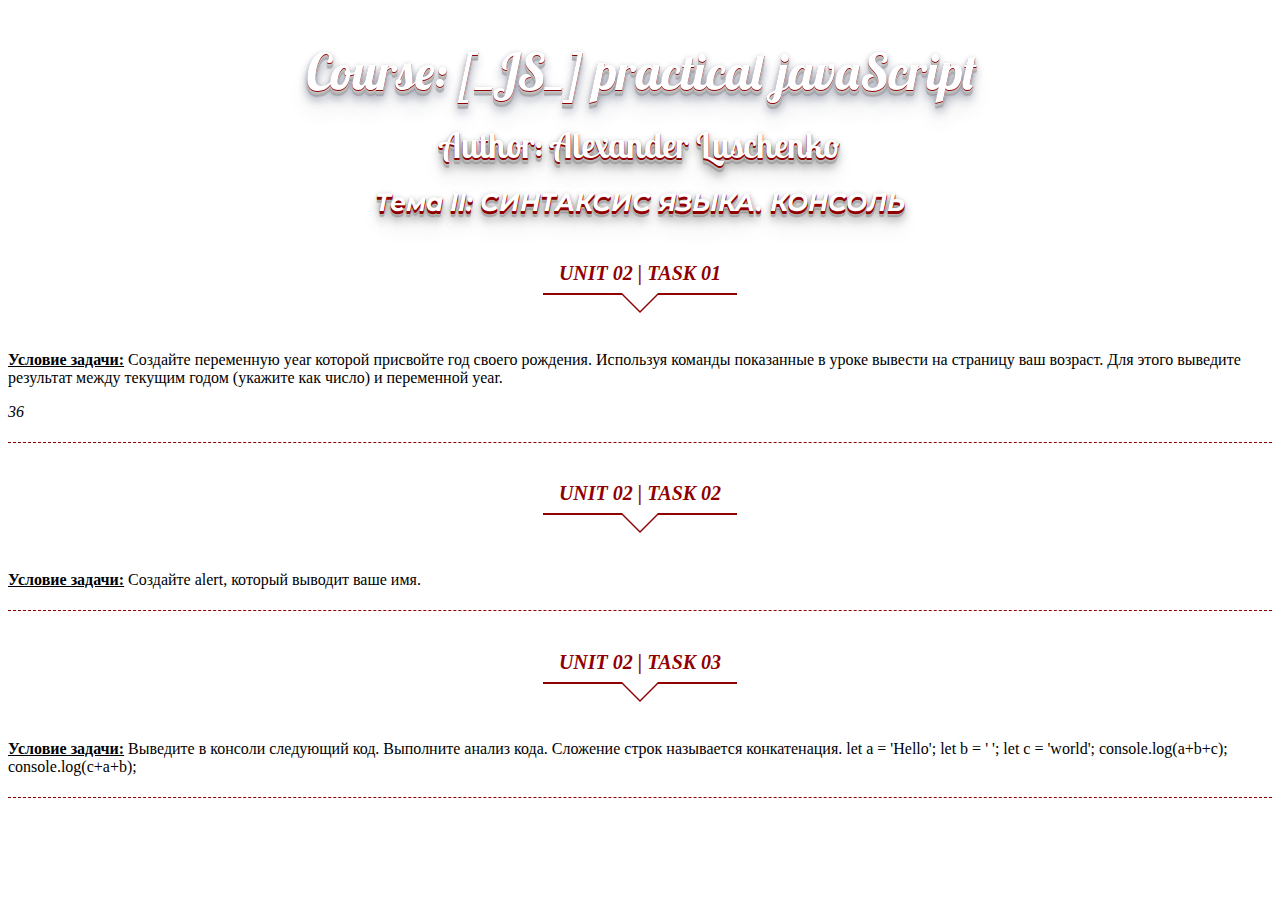
<file: 02_unit_tasks/index.html>
<!DOCTYPE html>
<html lang="en">

<head>
    <meta charset="UTF-8">
    <meta name="viewport" content="width=device-width, initial-scale=1.0">
    <meta http-equiv="X-UA-Compatible" content="ie=edge">
    <link rel="stylesheet" href="./css/style.css">
    <title>Unit 02</title>
</head>

<body>
    <div class="container">
        <h1 class="title-h1">Course: [_JS_] practical javaScript</h1>
        <h1 class="title-h2">Author: Alexander Luschenko</h2>
            <h2 class="title-h3">Тема II: СИНТАКСИС ЯЗЫКА. КОНСОЛЬ</h4>
                <section>
                    <div class="section-header">
                        <h4 class="section-title">Unit 02 | Task 01</h4>
                    </div>
                    <p class="description"><b><u>Условие задачи:</u></b>
                        Создайте переменную year которой присвойте год своего рождения. Используя команды показанные в
                        уроке вывести на страницу ваш возраст.
                        Для этого выведите результат между текущим годом (укажите как число) и переменной year.
                    </p>
                    <p id="out"></p>
                </section>

                <section>
                    <div class="section-header">
                        <h4 class="section-title">Unit 02 | Task 02</h4>
                    </div>
                    <p class="description"><b><u>Условие задачи:</u></b>
                        Создайте alert, который выводит ваше имя.
                    </p>
                </section>

                <section>
                    <div class="section-header">
                        <h4 class="section-title">Unit 02 | Task 03</h4>
                    </div>
                    <p class="description"><b><u>Условие задачи:</u></b>
                        Выведите в консоли следующий код. Выполните анализ кода. Сложение строк называется конкатенация.
                        let a = 'Hello'; let b = ' '; let c = 'world'; console.log(a+b+c); console.log(c+a+b);
                    </p>
                    <div class="unit2-task3"></div>
                </section>
    </div>

    <script src="./js/script.js"></script>
</body>

</html>
</file>
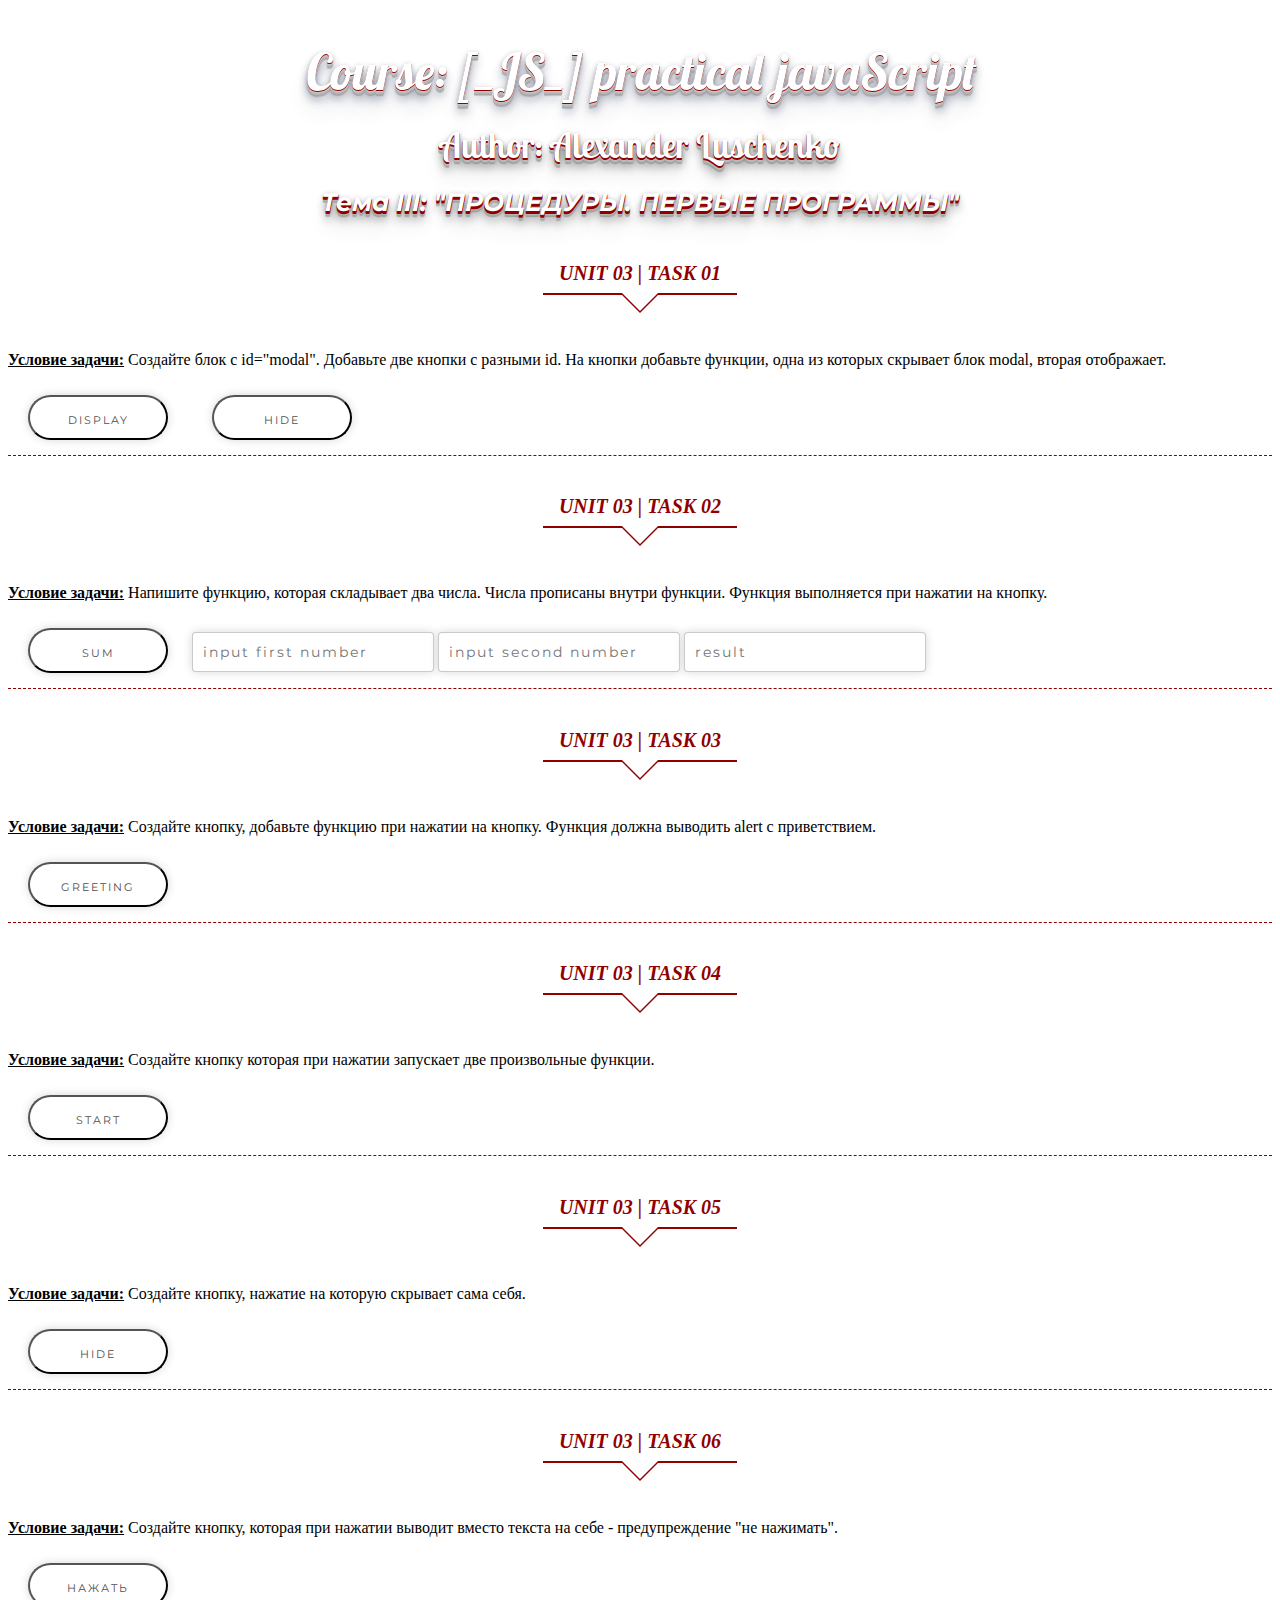
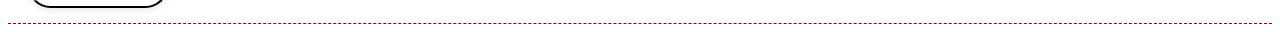
<file: 03_unit_tasks/index.html>
<!DOCTYPE html>
<html lang="en">

<head>
    <meta charset="UTF-8">
    <meta name="viewport" content="width=device-width, initial-scale=1.0">
    <meta http-equiv="X-UA-Compatible" content="ie=edge">
    <link rel="stylesheet" href="./css/style.css">
    <title>Unit 03</title>
</head>

<body>
    <div class="container">
        <h1 class="title-h1">Course: [_JS_] practical javaScript</h1>
        <h1 class="title-h2">Author: Alexander Luschenko</h2>
            <h2 class="title-h3">Тема III: "ПРОЦЕДУРЫ. ПЕРВЫЕ ПРОГРАММЫ"</h4>
                <section>
                    <div class="sectionHeader">
                        <h4 class="sectionTitle">Unit 03 | Task 01</h4>
                    </div>
                    <p class="description"><b><u>Условие задачи:</u></b>
                        Создайте блок с id="modal".
                        Добавьте две кнопки с разными id. На кнопки добавьте функции, одна из которых скрывает блок
                        modal, вторая отображает.
                    </p>

                    <button id="btn-display" class="btn-style">display</button>
                    <button id="btn-hidden" class="btn-style">hide</button>
                    <div class="modal">
                        <p class="slogan">If you fall asleep now, you will dream. If you study now, you will live your dream!</p>
                        <p class="slogan">Если ты сейчас уснешь, то тебе, конечно, приснится твоя мечта, но если же ты сейчас выучишься, то воплотишь свою мечту в жизнь!</p>
                        <hr>
                        <p class="slogan">If you don’t walk today, you’ll have to run tomorrow!</p>
                        <p class="slogan">Если ты не идешь сегодня, завтра ты будешь вынужден бежать!</p>
                    </div>
                </section>

                <section>
                    <div class="sectionHeader">
                        <h4 class="sectionTitle">Unit 03 | Task 02</h4>
                    </div>
                    <p class="description"><b><u>Условие задачи:</u></b>
                        Напишите функцию, которая складывает два числа. Числа прописаны внутри функции.
                        Функция выполняется при нажатии на кнопку.
                    </p>
                    <button id="btn-sum" class="btn-style">Sum</button>
                    <input type="number" name="" id="inputFirstNumber" placeholder="input first number" class="input-style">
                    <input type="number" name="" id="inputSecondNumber" placeholder="input second number" class="input-style">
                    <!-- не знаю как сюда вывести результат сложения 2-х чисел. в result -->
                    <input type="text" name="" class="resultTwoNumbers" placeholder="result" class="input-style">
                    <div class="unit3Task2"></div>
                </section>

                <section>
                    <div class="sectionHeader">
                        <h4 class="sectionTitle">Unit 03 | Task 03</h4>
                    </div>
                    <p class="description"><b><u>Условие задачи:</u></b>
                        Создайте кнопку, добавьте функцию при нажатии на кнопку. Функция должна выводить alert с
                        приветствием.
                    </p>
                    <button id="btn-hello" class="btn-style">greeting</button>
                    <div class="unit3Task3"></div>
                </section>

                <section>
                    <div class="sectionHeader">
                        <h4 class="sectionTitle">Unit 03 | Task 04</h4>
                    </div>
                    <p class="description"><b><u>Условие задачи:</u></b>
                        Создайте кнопку которая при нажатии запускает две произвольные функции.
                    </p>
                    <button id="btn-start2f" class="btn-style">start</button>
                    <div class="unit3Task4"></div>
                </section>

                <section>
                    <div class="sectionHeader">
                        <h4 class="sectionTitle">Unit 03 | Task 05</h4>
                    </div>
                    <p class="description"><b><u>Условие задачи:</u></b>
                        Создайте кнопку, нажатие на которую скрывает сама себя.
                    </p>
                    <button id="btn-hidYourself" class="btn-style">hide</button>
                    <div class="unit3Task5"></div>
                </section>

                <section>
                    <div class="sectionHeader">
                        <h4 class="sectionTitle">Unit 03 | Task 06</h4>
                    </div>
                    <p class="description"><b><u>Условие задачи:</u></b>
                        Создайте кнопку, которая при нажатии выводит вместо текста на себе - предупреждение "не
                        нажимать".
                    </p>
                    <button id="btn-not-push" class="btn-style">Нажать</button>
                    <div class="unit3Task5"></div>
                </section>
    </div>

    <script src="./js/script.js"></script>
</body>

</html>
</file>
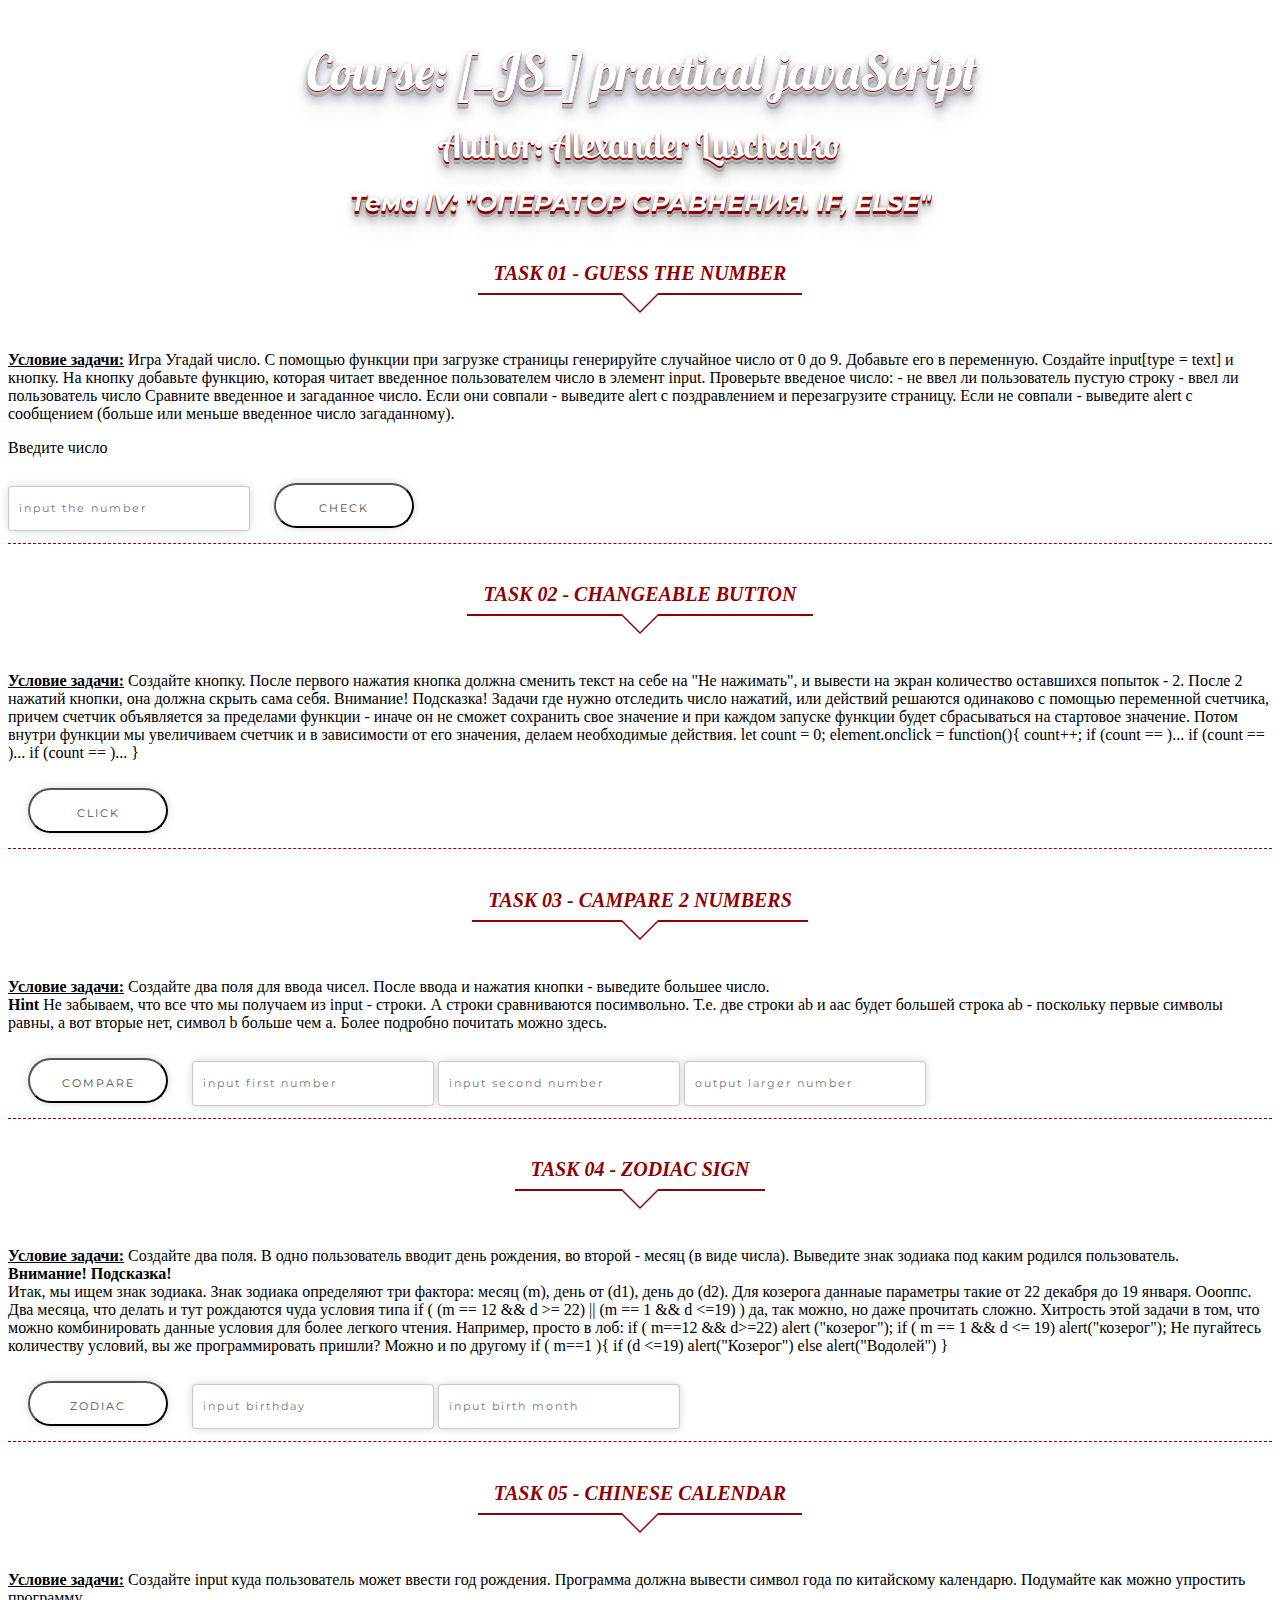
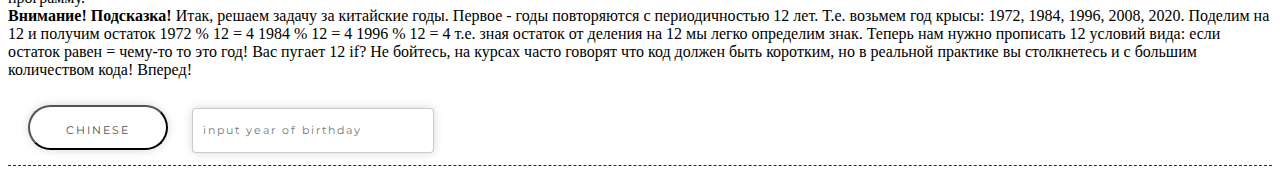
<file: 04_unit_tasks/index.html>
<!DOCTYPE html>
<html lang="en">

<head>
    <meta charset="UTF-8">
    <meta name="viewport" content="width=device-width, initial-scale=1.0">
    <meta http-equiv="X-UA-Compatible" content="ie=edge">
    <link rel="stylesheet" href="./css/style.css">
    <title>Unit 04</title>
</head>

<body>
    <div class="container">
        <h1 class="title-h1">Course: [_JS_] practical javaScript</h1>
        <h1 class="title-h2">Author: Alexander Luschenko</h2>
            <h2 class="title-h3">Тема IV: "ОПЕРАТОР СРАВНЕНИЯ. IF, ELSE"</h4>
                <section>
                    <div class="section-header">
                        <h4 class="section-title">Task 01 - Guess the number</h4>
                    </div>
                    <p class="description"><b><u>Условие задачи:</u></b>
                        Игра Угадай число.
                        С помощью функции при загрузке страницы генерируйте случайное число от 0 до 9. Добавьте его в
                        переменную.
                        Создайте input[type = text] и кнопку. На кнопку добавьте функцию, которая читает введенное
                        пользователем число в элемент input. Проверьте введеное число: - не ввел ли пользователь пустую
                        строку - ввел ли пользователь число
                        Сравните введенное и загаданное число. Если они совпали - выведите alert с поздравлением и
                        перезагрузите страницу. Если не совпали - выведите alert с сообщением (больше или меньше
                        введенное число загаданному).
                    </p>

                    <p>Введите число</p>
                    <input type="text" id="input-user-number" class="input-style" placeholder="input the number">
                    <button id="btn-check-input" class="btn-style">Check</button>
                </section>

                <section>
                    <div class="section-header">
                        <h4 class="section-title">Task 02 - changeable button</h4>
                    </div>
                    <p class="description"><b><u>Условие задачи:</u></b>
                        Создайте кнопку. После первого нажатия кнопка должна сменить текст на себе на "Не нажимать", и
                        вывести на экран количество оставшихся попыток - 2. После 2 нажатий кнопки, она должна скрыть
                        сама себя.

                        Внимание! Подсказка!
                        Задачи где нужно отследить число нажатий, или действий решаются одинаково с помощью переменной
                        счетчика, причем счетчик объявляется за пределами функции - иначе он не сможет сохранить свое
                        значение и при каждом запуске функции будет сбрасываться на стартовое значение. Потом внутри
                        функции мы увеличиваем счетчик и в зависимости от его значения, делаем необходимые действия.


                        let count = 0;
                        element.onclick = function(){
                        count++;
                        if (count == )...
                        if (count == )...
                        if (count == )...
                        }
                    </p>

                    <button id="btn-multifunctional" class="btn-style">click</button>
                </section>

                <section>
                    <div class="section-header">
                        <h4 class="section-title">Task 03 - campare 2 numbers</h4>
                    </div>
                    <p class="description"><b><u>Условие задачи:</u></b>
                        Создайте два поля для ввода чисел. После ввода и нажатия кнопки - выведите большее число.
                        <br>
                        <b>Hint</b>
                        Не забываем, что все что мы получаем из input - строки. А строки сравниваются посимвольно.
                        Т.е. две строки ab и aac будет большей строка ab - поскольку первые символы равны, а вот вторые
                        нет, символ b больше чем a. Более подробно почитать можно здесь.
                    </p>

                    <button id="btn-compare" class="btn-style">Compare</button>
                    <input type="text" name="" id="input-first-number" placeholder="input first number"
                        class="input-style">
                    <input type="text" name="" id="input-second-number" placeholder="input second number"
                        class="input-style">
                    <input type="text" name="" id="output-larger-number" placeholder="output larger number"
                        class="input-style">

                    <div class="unit4-task3"></div>
                </section>

                <section>
                    <div class="section-header">
                        <h4 class="section-title">Task 04 - zodiac sign</h4>
                    </div>
                    <p class="description"><b><u>Условие задачи:</u></b>
                        Создайте два поля. В одно пользователь вводит день рождения, во второй - месяц (в виде числа).
                        Выведите знак зодиака под каким родился пользователь.
                        <br>
                        <b>Внимание! Подсказка!</b>
                        <br>
                        Итак, мы ищем знак зодиака. Знак зодиака определяют три фактора: месяц (m), день от (d1), день
                        до (d2).
                        Для козерога даннаые параметры такие от 22 декабря до 19 января. Оооппс.
                        Два месяца, что делать и тут рождаются чуда условия типа

                        if ( (m == 12 && d >= 22) || (m == 1 && d <=19) ) да, так можно, но даже прочитать сложно.
                            Хитрость этой задачи в том, что можно комбинировать данные условия для более легкого чтения.
                            Например, просто в лоб: if ( m==12 && d>=22) alert ("козерог");
                            if ( m == 1 && d <= 19) alert("козерог"); Не пугайтесь количеству условий, вы же
                                программировать пришли? Можно и по другому if ( m==1 ){ if (d <=19) alert("Козерог")
                                else alert("Водолей") } </p> <button id="btn-zodiac" class="btn-style">Zodiac</button>
                                <input type="number" name="" id="input-birthday" placeholder="input birthday"
                                    class="input-style">
                                <input type="number" name="" id="input-birth-month" placeholder="input birth month"
                                    class="input-style">
                                <div class="output-zodiac">
                                </div>
                </section>

                <section>
                    <div class="section-header">
                        <h4 class="section-title">Task 05 - Chinese calendar</h4>
                    </div>
                    <p class="description"><b><u>Условие задачи:</u></b>
                        Создайте input куда пользователь может ввести год рождения. Программа должна вывести символ года
                        по
                        китайскому календарю. Подумайте как можно упростить программу.
                        <br>
                        <b>Внимание! Подсказка!</b>
                        Итак, решаем задачу за китайские годы. Первое - годы повторяются с периодичностью 12 лет. Т.е.
                        возьмем год
                        крысы:
                        1972, 1984, 1996, 2008, 2020. Поделим на 12 и получим остаток


                        1972 % 12 = 4
                        1984 % 12 = 4
                        1996 % 12 = 4
                        т.е. зная остаток от деления на 12 мы легко определим знак. Теперь нам нужно прописать 12
                        условий вида: если
                        остаток равен = чему-то то это год!

                        Вас пугает 12 if?

                        Не бойтесь, на курсах часто говорят что код должен быть коротким, но в реальной практике вы
                        столкнетесь и с
                        большим количеством кода! Вперед!
                    </p>

                    <button id="btn-сhinese-calendar" class="btn-style">Chinese</button>
                    <input type="number" name="" id="inputYearOfBirthday" placeholder="input year of birthday" class="input-style">
                    <div class="output-сhinese-calendar">

                        
                        <div class="unit4-task5"></div>
                </section>
    </div>

    <script src="./js/script.js"></script>
</body>

</html>
</file>
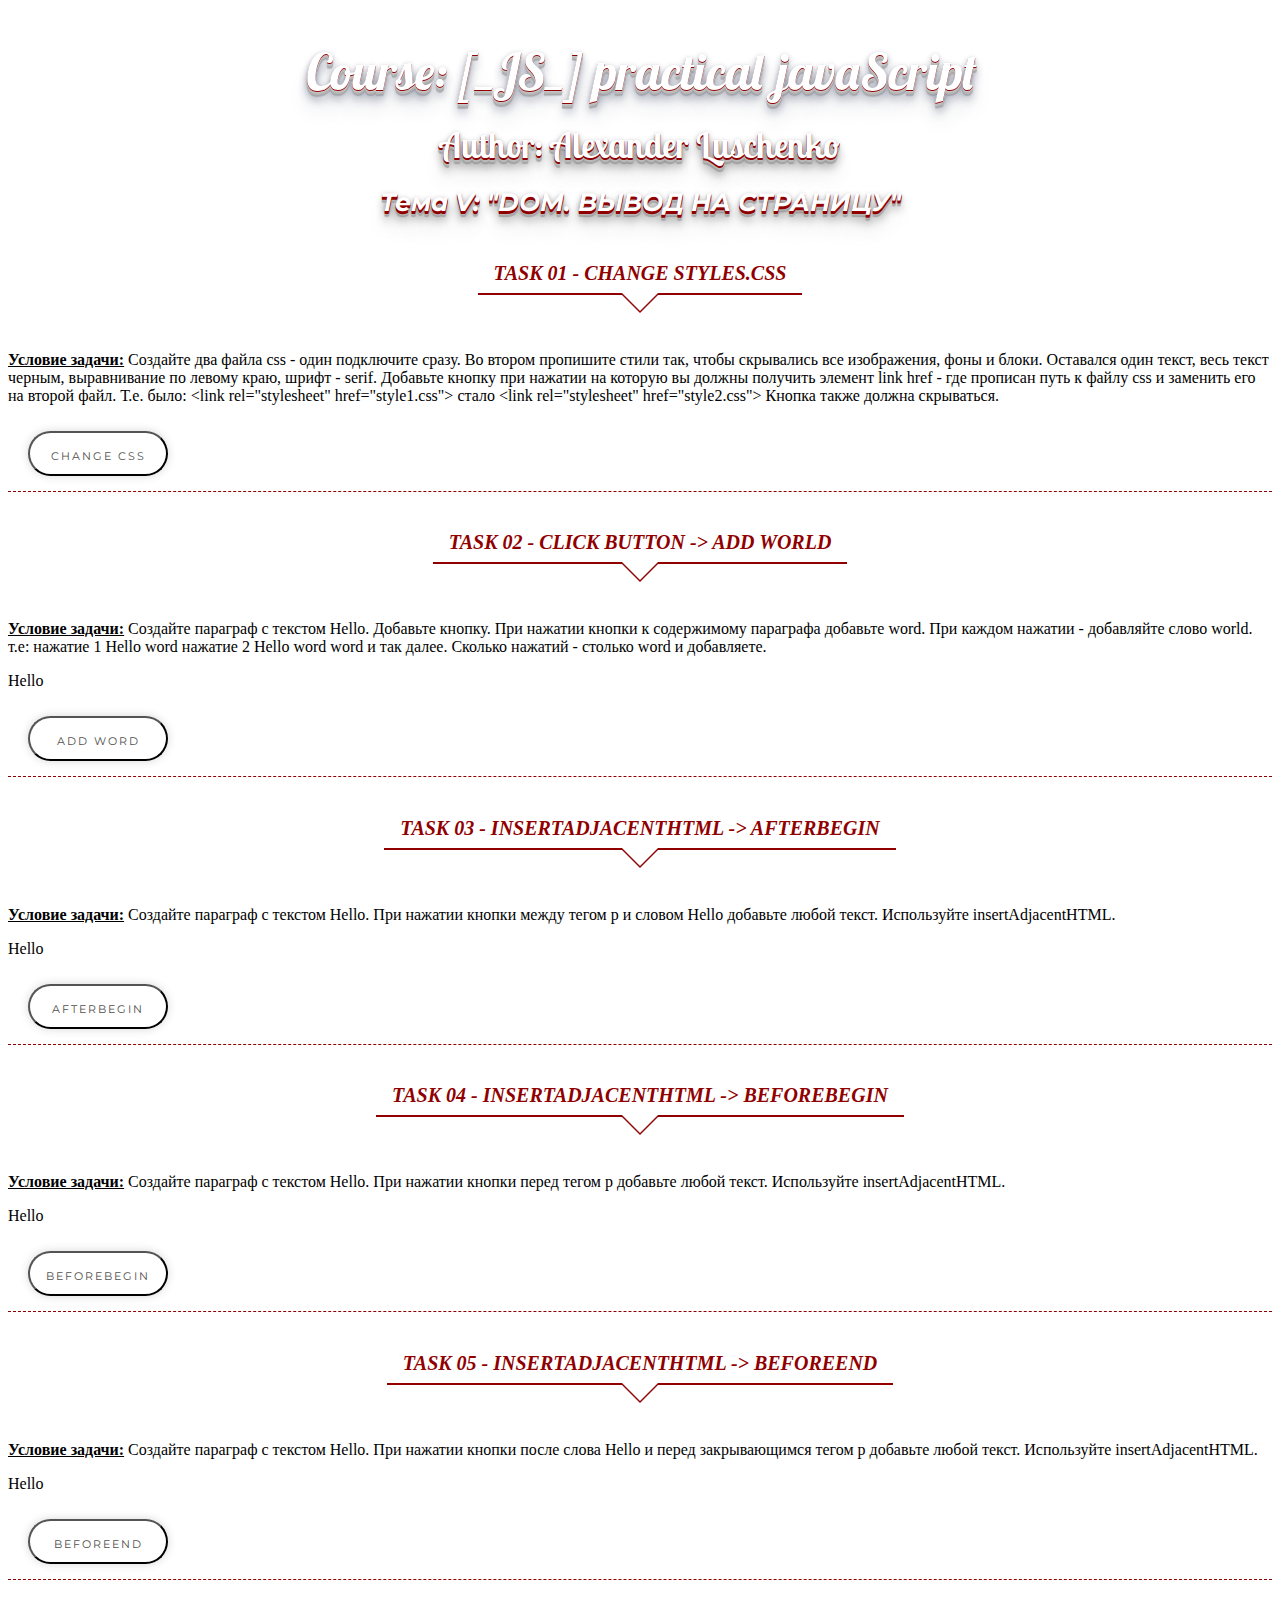
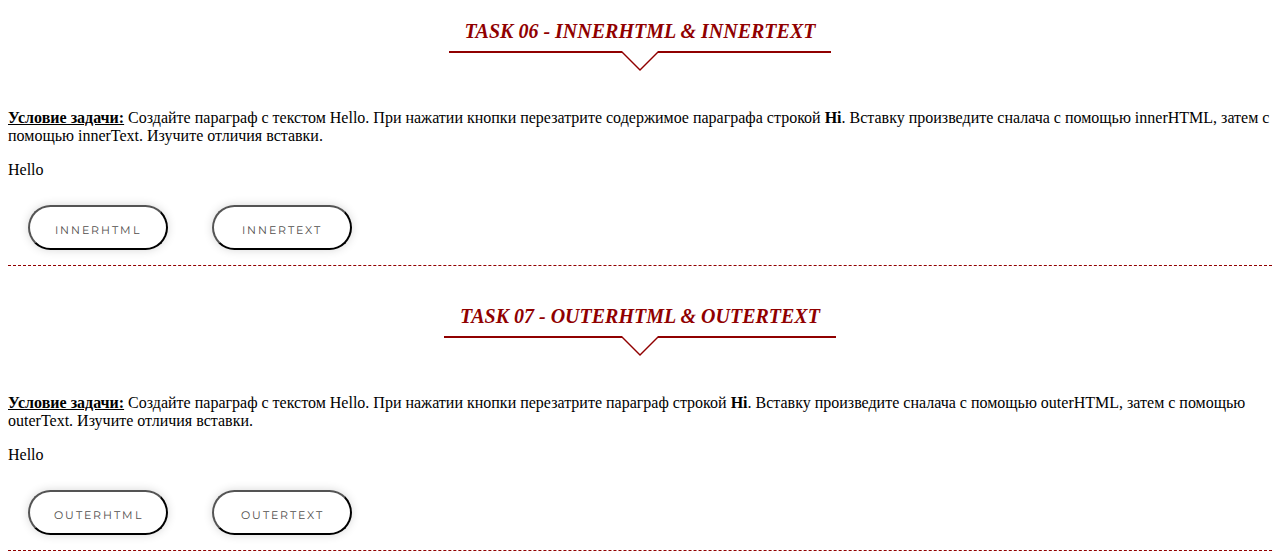
<file: 05_unit_tasks/index.html>
<!DOCTYPE html>
<html lang="en">

<head>
    <meta charset="UTF-8">
    <meta name="viewport" content="width=device-width, initial-scale=1.0">
    <meta http-equiv="X-UA-Compatible" content="ie=edge">
    <link rel="stylesheet" href="./css/style.css">
    <!-- <link rel="stylesheet" href="./css/style2.css"> -->
    <title>Unit 05</title>
</head>

<body>
    <div class="container">
        <h1 class="title-h1">Course: [_JS_] practical javaScript</h1>
        <h1 class="title-h2">Author: Alexander Luschenko</h2>
            <h2 class="title-h3">Тема V: "DOM. ВЫВОД НА СТРАНИЦУ"</h4>
                <section>
                    <div class="section-header">
                        <h4 class="section-title">Task 01 - change styles.css</h4>
                    </div>
                    <p class="description"><b><u>Условие задачи:</u></b>
                        Создайте два файла css - один подключите сразу.
                        Во втором пропишите стили так, чтобы скрывались все изображения, фоны и блоки.
                        Оставался один текст, весь текст черным, выравнивание по левому краю, шрифт - serif.
                        Добавьте кнопку при нажатии на которую вы должны получить элемент link href - где прописан путь
                        к файлу css и заменить его на второй файл. Т.е. было:
                        &ltlink rel="stylesheet" href="style1.css"&gt
                        стало
                        &ltlink rel="stylesheet" href="style2.css"&gt
                        Кнопка также должна скрываться.
                    </p>
                    <button id="btn-change-style" class="btn-style">Change CSS</button>
                </section>

                <section>
                    <div class="section-header">
                        <h4 class="section-title">Task 02 - click button -> add world </h4>
                    </div>
                    <p class="description"><b><u>Условие задачи:</u></b>
                        Создайте параграф с текстом Hello. Добавьте кнопку. При нажатии кнопки к содержимому параграфа
                        добавьте word.
                        При каждом нажатии - добавляйте слово world. т.е:
                        нажатие 1
                        Hello word
                        нажатие 2
                        Hello word word
                        и так далее. Сколько нажатий - столько word и добавляете.
                    </p>

                    <p class="text-add-world">Hello</p>
                    <button id="btn-add-world" class="btn-style">add word</button>
                </section>

                <section>
                    <div class="section-header">
                        <h4 class="section-title">Task 03 - insertAdjacentHTML -> afterbegin</h4>
                    </div>
                    <p class="description"><b><u>Условие задачи:</u></b>
                        Создайте параграф с текстом Hello. При нажатии кнопки между тегом p и словом Hello добавьте
                        любой текст.
                        Используйте insertAdjacentHTML.
                    </p>

                    <p class="text-afterbegin">Hello</p>
                    <button id="btn-afterbegin" class="btn-style">afterbegin</button>

                </section>

                <section>
                    <div class="section-header">
                        <h4 class="section-title">Task 04 - insertAdjacentHTML -> beforebegin</h4>
                    </div>
                    <p class="description"><b><u>Условие задачи:</u></b>
                        Создайте параграф с текстом Hello. При нажатии кнопки перед тегом p добавьте любой текст.
                        Используйте insertAdjacentHTML.
                    </p>

                    <p class="text-beforebegin">Hello</p>
                    <button id="btn-beforebegin" class="btn-style">beforebegin</button>
                </section>

                <section>
                    <div class="section-header">
                        <h4 class="section-title">Task 05 - insertAdjacentHTML -> beforeend</h4>
                    </div>
                    <p class="description"><b><u>Условие задачи:</u></b>
                        Создайте параграф с текстом Hello. При нажатии кнопки после слова Hello и перед закрывающимся
                        тегом p добавьте любой текст.
                        Используйте insertAdjacentHTML.
                    </p>

                    <p class="text-beforeend">Hello</p>
                    <button id="btn-beforeend" class="btn-style">beforeend</button>
                </section>

                <section>
                    <div class="section-header">
                        <h4 class="section-title">Task 06 - innerHTML & innerText</h4>
                    </div>
                    <p class="description"><b><u>Условие задачи:</u></b>
                        Создайте параграф с текстом Hello. При нажатии кнопки перезатрите содержимое параграфа строкой
                        <b>Hi</b>.
                        Вставку произведите сналача с помощью innerHTML, затем с помощью innerText.
                        Изучите отличия вставки.
                    </p>

                    <p class="text-inner">Hello</p>
                    <button id="btn-innerHTML" class="btn-style">innerHTML</button>
                    <button id="btn-innerText" class="btn-style">innerText</button>


                </section>

                <section>
                    <div class="section-header">
                        <h4 class="section-title">Task 07 - outerHTML & outerText</h4>
                    </div>
                    <p class="description"><b><u>Условие задачи:</u></b>
                        Создайте параграф с текстом Hello. При нажатии кнопки перезатрите параграф строкой <b>Hi</b>.
                        Вставку произведите сналача с помощью outerHTML, затем с помощью outerText.
                        Изучите отличия вставки.
                    </p>

                    <p class="text-outer">Hello</p>
                    <button id="btn-outerHTML" class="btn-style">outerHTML</button>
                    <button id="btn-outerText" class="btn-style">outerText</button>
                </section>
    </div>

    <script src="./js/script.js"></script>
</body>

</html>
</file>
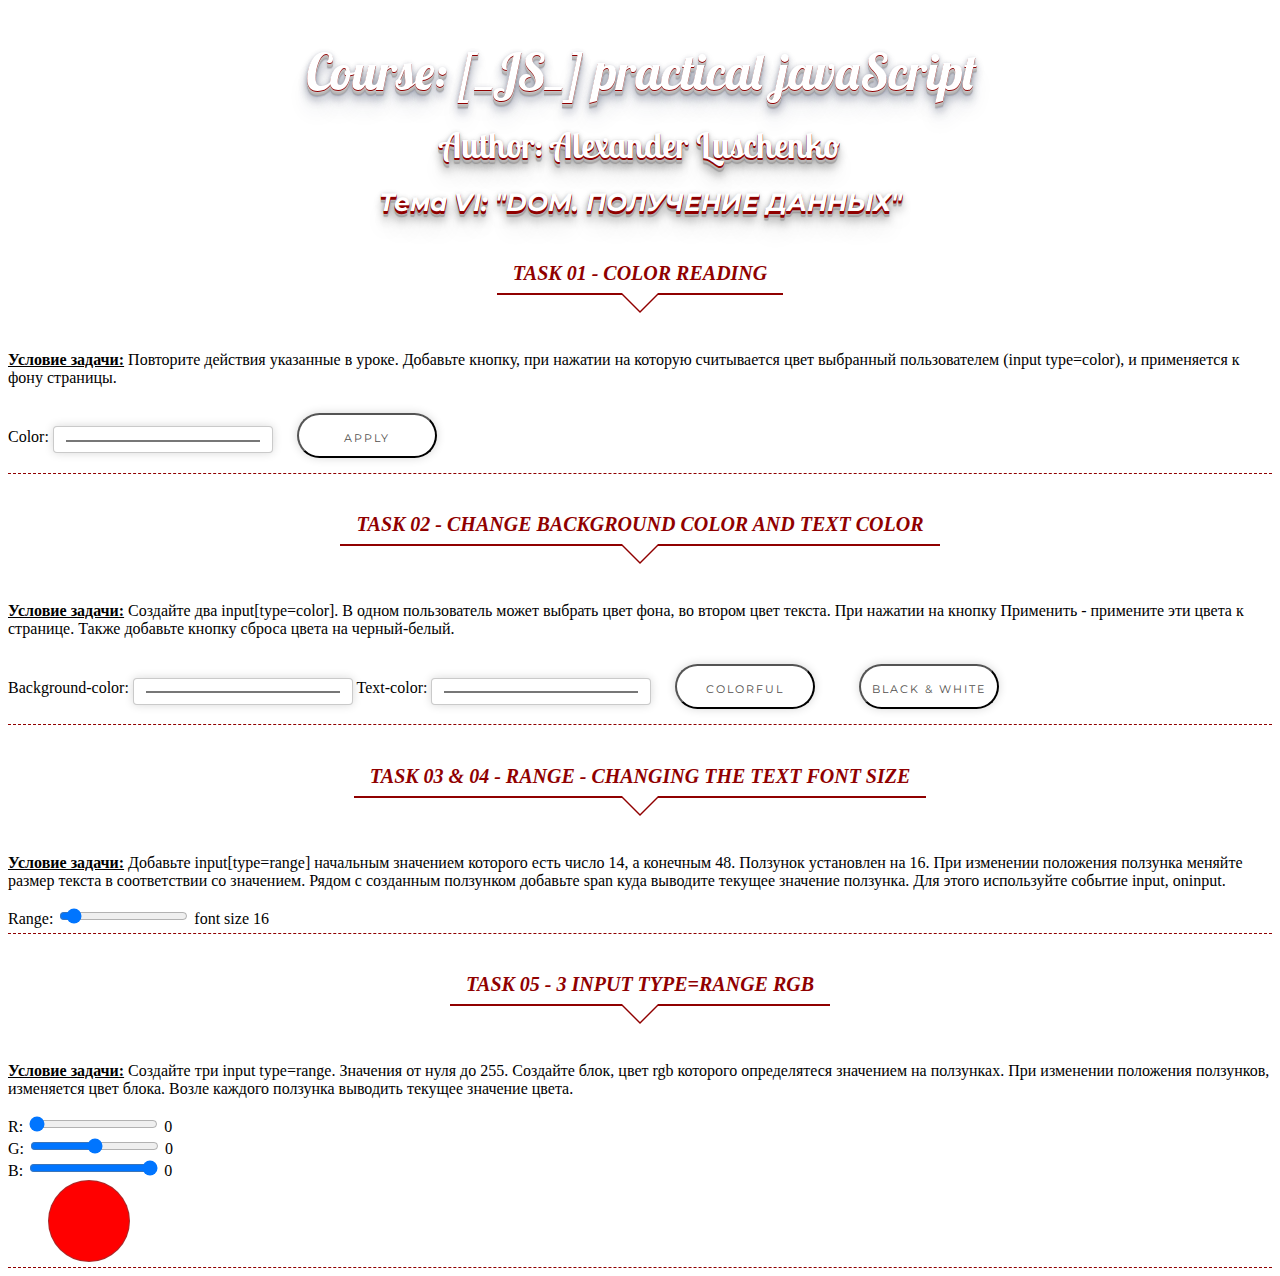
<file: 06_unit_tasks/index.html>
<!DOCTYPE html>
<html lang="en">

<head>
    <meta charset="UTF-8">
    <meta name="viewport" content="width=device-width, initial-scale=1.0">
    <meta http-equiv="X-UA-Compatible" content="ie=edge">
    <link rel="stylesheet" href="./css/style.css">
    <title>Unit 05</title>
</head>

<body>
    <div class="container">
        <h1 class="title-h1">Course: [_JS_] practical javaScript</h1>
        <h1 class="title-h2">Author: Alexander Luschenko</h2>
            <h2 class="title-h3">Тема VI: "DOM. ПОЛУЧЕНИЕ ДАННЫХ"</h4>
                <section>
                    <div class="section-header">
                        <h4 class="section-title">Task 01 - color reading </h4>
                    </div>
                    <p class="description"><b><u>Условие задачи:</u></b>
                        Повторите действия указанные в уроке. Добавьте кнопку, при нажатии на которую считывается цвет
                        выбранный пользователем
                        (input type=color), и применяется к фону страницы.
                    </p>

                    <div>
                        Color: <input type="color" class="input-color input-style">
                        <button id="btn-color" class="btn-style">Apply</button>
                    </div>


                </section>

                <section>
                    <div class="section-header">
                        <h4 class="section-title">Task 02 - change background color and text color </h4>
                    </div>
                    <p class="description"><b><u>Условие задачи:</u></b>
                        Создайте два input[type=color]. В одном пользователь может выбрать цвет фона, во втором цвет
                        текста.
                        При нажатии на кнопку Применить - примените эти цвета к странице.
                        Также добавьте кнопку сброса цвета на черный-белый.
                    </p>

                    <div>
                        Background-color: <input type="color" class="input-background-color input-style">
                        Text-color: <input type="color" class="input-text-color input-style">
                        <button id="btn-colorful" class="btn-style">colorful</button>
                        <button id="btn-black-and-white" class="btn-style">black & white</button>
                    </div>

                </section>

                <section>
                    <div class="section-header">
                        <h4 class="section-title">Task 03 & 04 - RANGE - сhanging the text font size</h4>
                    </div>
                    <p class="description"><b><u>Условие задачи:</u></b>
                        Добавьте input[type=range] начальным значением которого есть число 14, а конечным 48.
                        Ползунок установлен на 16.
                        При изменении положения ползунка меняйте размер текста в соответствии со значением.

                        Рядом с созданным ползунком добавьте span куда выводите текущее значение ползунка.
                        Для этого используйте событие input, oninput.
                    </p>

                    <div>
                        Range: <input type="range" class="input-range" min="14" , max="48" , value="16" , step="1">
                        <label for="font-size">font size</label>
                        <span id="output-value">16</span>
                    </div>
                </section>

                <section>
                    <div class="section-header">
                        <h4 class="section-title">Task 05 - 3 input type=range rgb</h4>
                    </div>
                    <p class="description"><b><u>Условие задачи:</u></b>
                        Создайте три input type=range. Значения от нуля до 255. Создайте блок, цвет rgb которого
                        определятеся значением на ползунках.
                        При изменении положения ползунков, изменяется цвет блока.
                        Возле каждого ползунка выводить текущее значение цвета.
                    </p>

                    <div class="color-general">
                        R: <input type="range" class="input-red" min="0" , max="255" , value="0", step="1">
                        <span id="span-red">0</span>
                        <br>
                        G: <input type="range" class="input-green" min="0" , max="255" , value="128", step="1">
                        <span id="span-green">0</span>
                        <br>
                        B: <input type="range" class="input-blue" min="0" , max="255" , value="255", step="1">
                        <span id="span-blue">0</span>
                    </div>
                    <div class="color-block"></div>


                </section>


    </div>

    <script src="./js/script.js"></script>
</body>

</html>
</file>
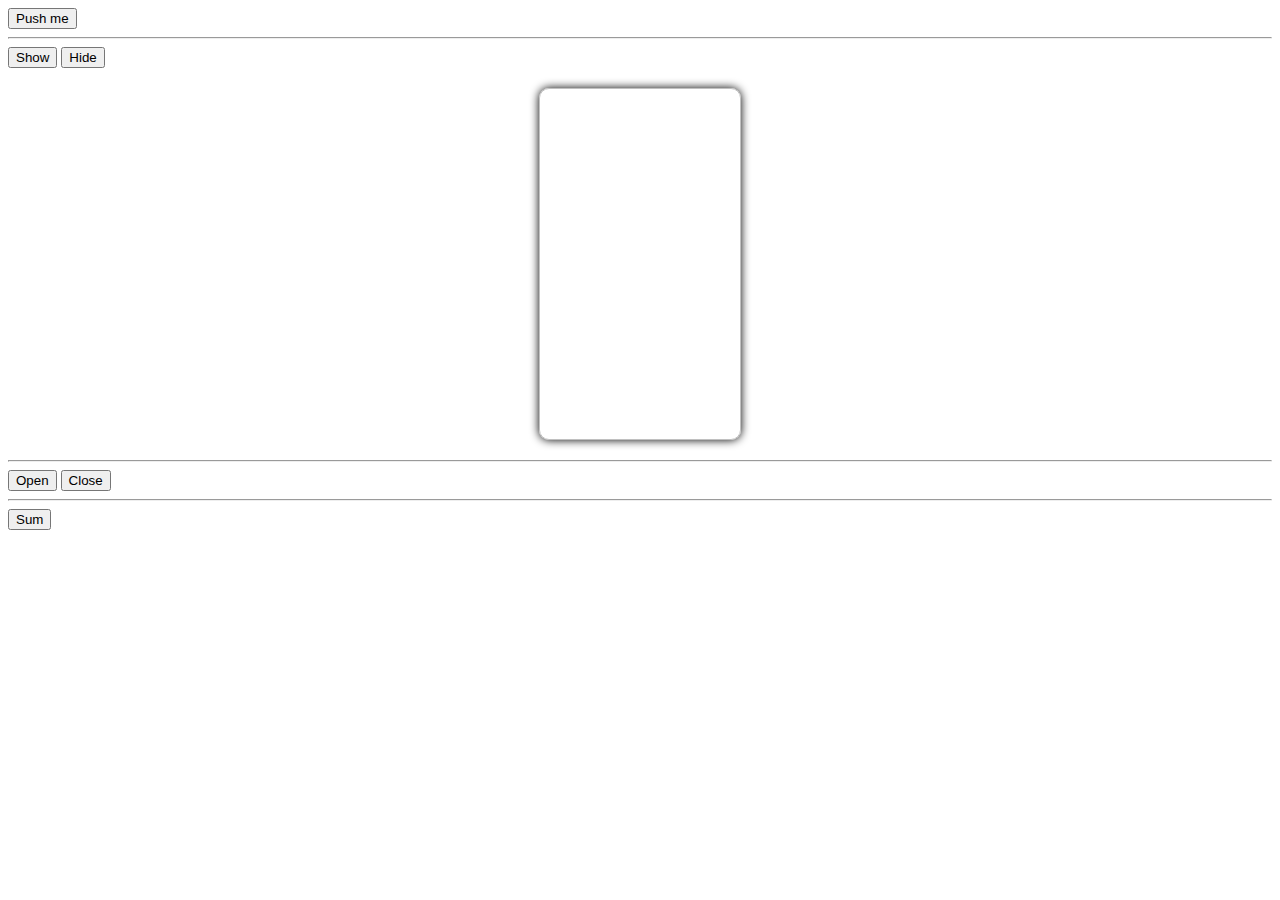
<file: 03_unit_lesson/app/index.html>
<!DOCTYPE html>
<html lang="en">
<head>
  <meta charset="UTF-8">
  <meta name="viewport" content="width=device-width, initial-scale=1.0">
  <meta http-equiv="X-UA-Compatible" content="ie=edge">
  <link rel="stylesheet" href="style.css">
  <title>Document</title>
</head>
<body>
  
  <!-- *** WEBINAR  -->
  <button id="btn">Push me</button>


  <hr>
  <button id="show-modal">Show</button>
  <button id="hide-modal">Hide</button>

  <div class="modal"></div>



<hr>
  <!-- *** TASK - show & hide -->
  <button id="btn1">Open</button>
  <button id="btn2">Close</button>

  <div class="modalWindow"></div>


<hr>
  <!-- *** TASK - functions sum 2 numbers -->
  <button class="Sum">Sum</button>


  <script src="script.js"></script>
</body>
</html>
</file>
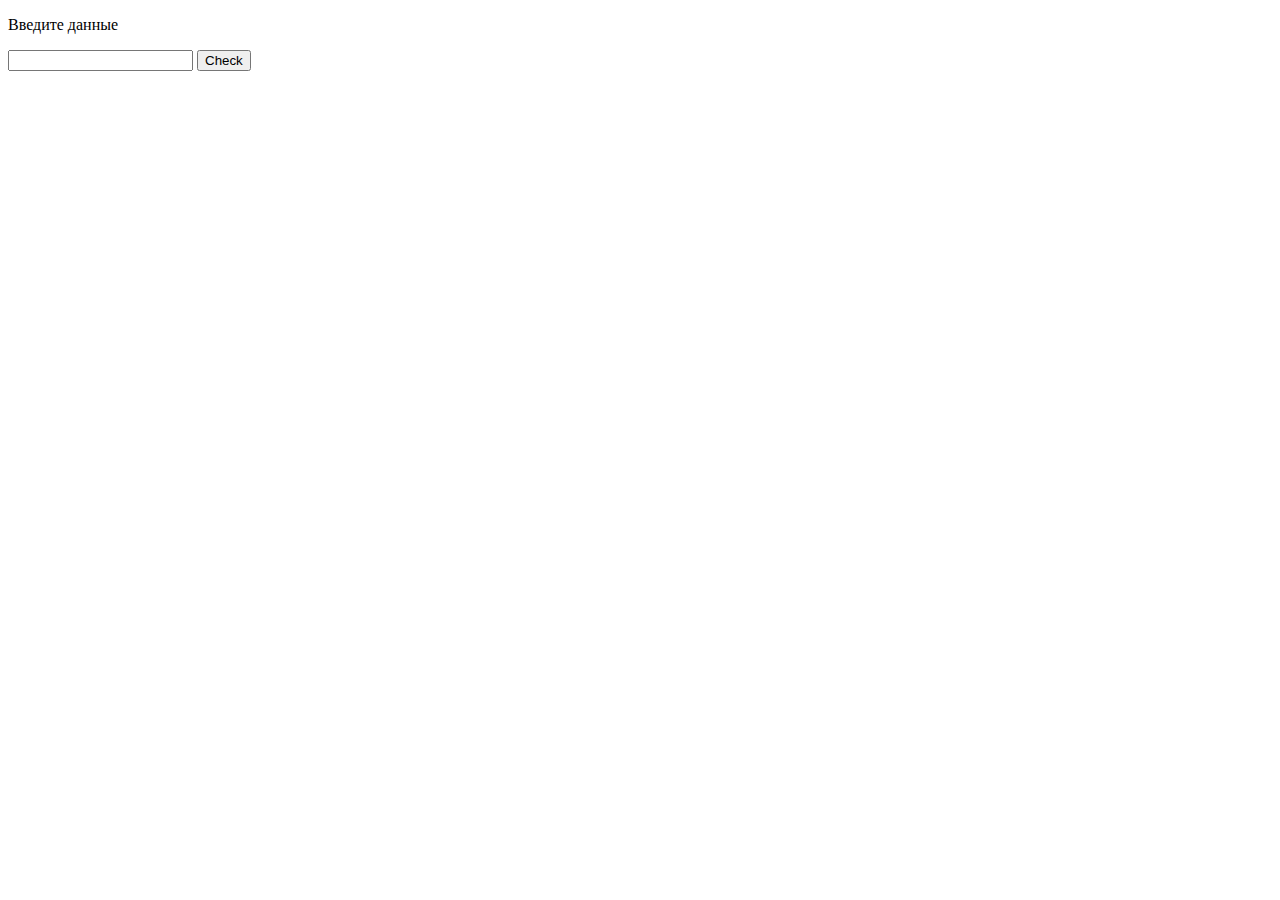
<file: 04_unit_lesson/app/index.html>
<!DOCTYPE html>
<html lang="en">
<head>
  <meta charset="UTF-8">
  <meta name="viewport" content="width=device-width, initial-scale=1.0">
  <meta http-equiv="X-UA-Compatible" content="ie=edge">
  <title>Document</title>
</head>
<body>

  <p>Введите данные</p>
  <input type="number" id="user_number">
  <button id="btn">Check</button>
  


  <script src="script.js"></script>
</body>
</html>
</file>
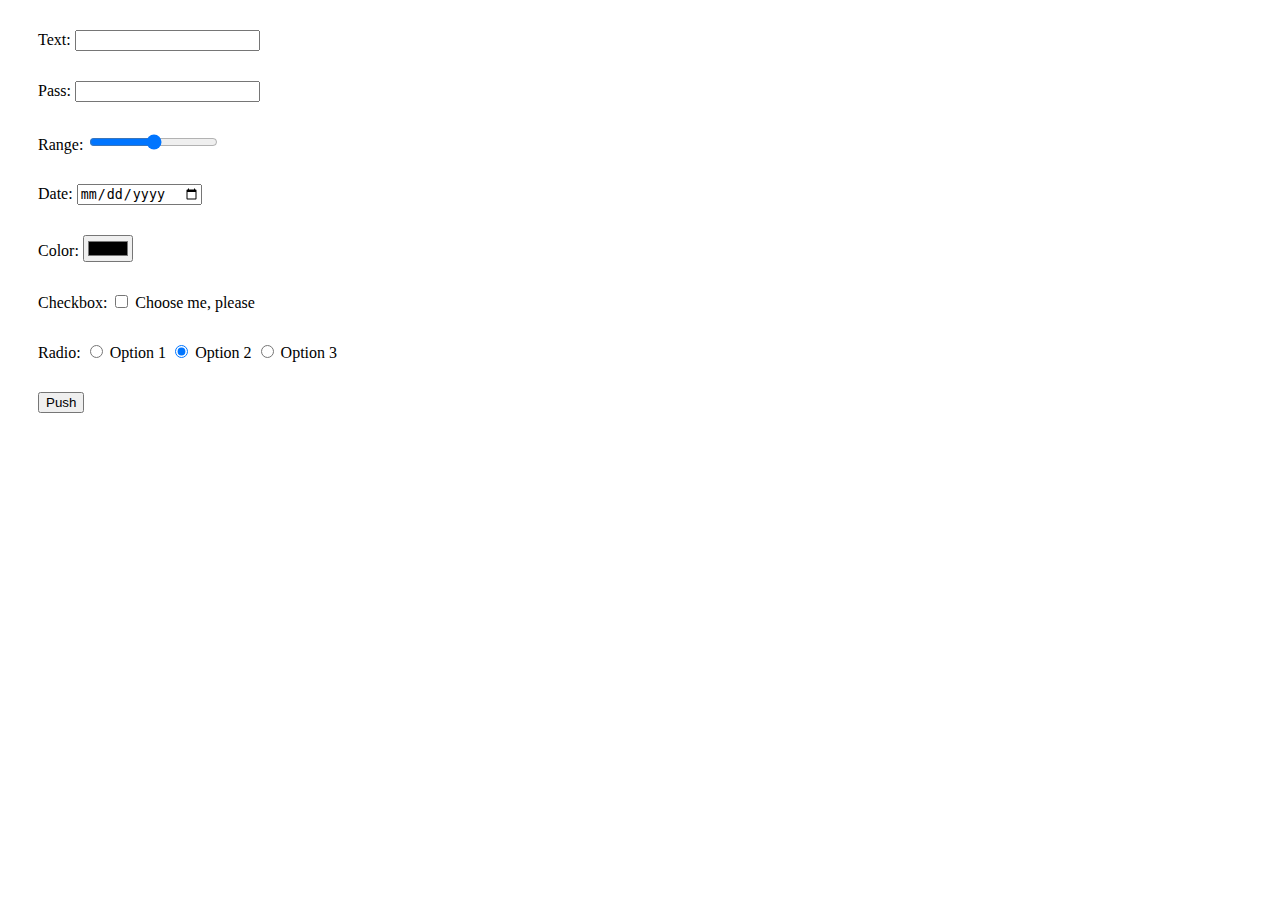
<file: 06_unit_lesson/app/index.html>
<!DOCTYPE html>
<html lang="en">

<head>
  <meta charset="UTF-8">
  <meta name="viewport" content="width=device-width, initial-scale=1.0">
  <meta http-equiv="X-UA-Compatible" content="ie=edge">
  <title>Document</title>
  <link rel="stylesheet" href="style.css ">
</head>

<body>

  <div>
    Text: <input type="text" class="text-input">
  </div>

  <div>
    Pass: <input type="password" class="pass-input">
  </div>

  <div>
    Range: <input type="range" class="range-input" max="200">
  </div>

  <div>
    Date: <input type="date" class="date-input">
  </div>

  <div>
    Color: <input type="color" class="color-input">
  </div>

  <div>
    Checkbox: <input type="checkbox" class="checkbox-input" id="checkbox-input">
    <label for="checkbox-input">Choose me, please</label>
  </div>

  <div>
    Radio:
    <input type="radio" class="radio-input" id="radio-1" name="r555" value="сидя">
    <label for="radio-1">Option 1</label>
    <input type="radio" class="radio-input" id="radio-2" name="r555" value="стоя" checked="checked">
    <label for="radio-2">Option 2</label>
    <input type="radio" class="radio-input" id="radio-3" name="r555" value="на крыше">
    <label for="radio-3">Option 3</label>
  </div>







  <div>
    <button class="push">Push</button>
  </div>



  <script src="script.js"></script>
</body>

</html>
</file>
<file: 02_unit_tasks/css/style.css>
/*  >>>>>>>>>>>>>>>>>>>>> FONTS  <<<<<<<<<<<<<<<<<<<<<<<<<<< */

@import url("https://fonts.googleapis.com/css?family=Lobster+Two:700,700i|Space+Mono");
@import url("https://fonts.googleapis.com/css?family=Lobster&subset=cyrillic");
@import url("https://fonts.googleapis.com/css?family=Great+Vibes&display=swap");
@import url("https://fonts.googleapis.com/css?family=Exo+2:400,700&display=swap");
@import url("https://fonts.googleapis.com/css?family=Montserrat&display=swap");

/*  >>>>>>>>>>>>>>>>>>>>> GLOBAL STYLE  <<<<<<<<<<<<<<<<<<<<<<<<<<< */

.container {
  width: 100%;
}

section {
  margin-bottom: 5px;
  padding-bottom: 5px;
  border-bottom: 0.7px dashed #900000;
}

.title-h1 {
  font-family: "Lobster Two", cursive;
  font-style: italic;
  margin: 40px 40px 0;
  color: #fff;
  font-size: 50px;
  text-align: center;
  text-shadow: 0 1px 0 #900000, 0 2px 0 #c7c5c5, 0 3px 0 #bbbaba,
    0 4px 0 #b7b6b6, 0 5px 0 #a9a6a6, 0 6px 1px #29325233,
    0 0 5px rgba(41, 50, 82, 0.1), 0 1px 3px rgba(41, 50, 82, 0.1),
    0 3px 5px hsla(227, 33%, 24%, 0.1), 0 5px 10px rgba(41, 50, 82, 0.2),
    0 10px 10px rgba(41, 50, 82, 0.3), 0 20px 20px rgba(41, 50, 82, 0.1);
}

.title-h2 {
  font-family: "Lobster Two", cursive;
  margin: 20px 20px;
  color: rgb(255, 255, 255);
  font-size: 35px;
  text-align: center;
  text-shadow: 0 1px 0 #900000, 0 2px 0 #900000, 0 3px 0 #bbbaba,
    0 4px 0 #b7b6b6, 0 5px 0 #a9a6a6, 0 6px 1px rgba(0, 0, 0, 0.2),
    0 0 5px rgba(0, 0, 0, 0.1), 0 1px 3px rgba(0, 0, 0, 0.1),
    0 3px 5px rgba(0, 0, 0, 0.1), 0 5px 10px rgba(0, 0, 0, 0.2),
    0 10px 10px rgba(0, 0, 0, 0.3), 0 20px 20px rgba(0, 0, 0, 0.1);
}

.title-h3 {
  font-family: "Montserrat", sans-serif;
  /* font-family: 'Exo 2', sans-serif; */
  /* font-family: 'Apple Chancery'; */
  margin: 10px 10px;
  color: rgb(255, 255, 255);
  font-size: 25px;
  font-style: italic;
  text-align: center;
  text-shadow: 0 1px 0 #900000, 0 2px 0 #900000, 0 3px 0 #900000,
    0 4px 0 #b7b6b6, 0 5px 0 #a9a6a6, 0 6px 1px rgba(0, 0, 0, 0.2),
    0 0 5px rgba(0, 0, 0, 0.1), 0 1px 3px rgba(0, 0, 0, 0.1),
    0 3px 5px rgba(0, 0, 0, 0.1), 0 5px 10px rgba(0, 0, 0, 0.2),
    0 10px 10px rgba(0, 0, 0, 0.3), 0 20px 20px rgba(0, 0, 0, 0.1);
}

.section-header {
  position: relative;
  text-align: center;
  margin-bottom: 3.5rem;
}
.section-header h4 {
  position: relative;
  display: inline-block;
  background: #fff;
  margin-bottom: 0;
  padding: 0.5rem 1rem;
  border-bottom: 0.125rem solid #900000;
  font-size: 1.25rem;
  font-style: italic;
  text-transform: uppercase;
  color: #900000;
}
.section-header h4::before {
  content: "";
  position: absolute;
  left: 50%;
  bottom: -1.25rem;
  transform: translateX(-1.25rem);
  border-top: 1.25rem solid #900000;
  border-left: 1.25rem solid transparent;
  border-right: 1.25rem solid transparent;
}
.section-header h4::after {
  content: "";
  position: absolute;
  left: 50%;
  bottom: -1.125rem;
  transform: translateX(-1.25rem);
  border-top: 1.25rem solid #fff;
  border-left: 1.25rem solid transparent;
  border-right: 1.25rem solid transparent;
}
</file>
<file: 03_unit_tasks/css/style.css>
/*  >>>>>>>>>>>>>>>>>>>>> FONTS  <<<<<<<<<<<<<<<<<<<<<<<<<<< */

@import url("https://fonts.googleapis.com/css?family=Lobster+Two:700,700i|Space+Mono");
@import url("https://fonts.googleapis.com/css?family=Lobster&subset=cyrillic");
@import url("https://fonts.googleapis.com/css?family=Great+Vibes&display=swap");
@import url("https://fonts.googleapis.com/css?family=Exo+2:400,700&display=swap");
@import url("https://fonts.googleapis.com/css?family=Montserrat&display=swap");

/*  >>>>>>>>>>>>>>>>>>>>> GLOBAL STYLES  <<<<<<<<<<<<<<<<<<<<<<<<<<< */

.container {
  width: 100%;
}

section {
  margin-bottom: 5px;
  padding-bottom: 5px;
  border-bottom: 0.7px dashed #900000;
}

.title-h1 {
  font-family: "Lobster Two", cursive;
  font-style: italic;
  margin: 40px 40px 0;
  color: #fff;
  font-size: 50px;
  text-align: center;
  text-shadow: 0 1px 0 #900000, 0 2px 0 #c7c5c5, 0 3px 0 #bbbaba,
    0 4px 0 #b7b6b6, 0 5px 0 #a9a6a6, 0 6px 1px #29325233,
    0 0 5px rgba(41, 50, 82, 0.1), 0 1px 3px rgba(41, 50, 82, 0.1),
    0 3px 5px hsla(227, 33%, 24%, 0.1), 0 5px 10px rgba(41, 50, 82, 0.2),
    0 10px 10px rgba(41, 50, 82, 0.3), 0 20px 20px rgba(41, 50, 82, 0.1);
}

.title-h2 {
  font-family: "Lobster Two", cursive;
  margin: 20px 20px;
  color: rgb(255, 255, 255);
  font-size: 35px;
  text-align: center;
  text-shadow: 0 1px 0 #900000, 0 2px 0 #900000, 0 3px 0 #bbbaba,
    0 4px 0 #b7b6b6, 0 5px 0 #a9a6a6, 0 6px 1px rgba(0, 0, 0, 0.2),
    0 0 5px rgba(0, 0, 0, 0.1), 0 1px 3px rgba(0, 0, 0, 0.1),
    0 3px 5px rgba(0, 0, 0, 0.1), 0 5px 10px rgba(0, 0, 0, 0.2),
    0 10px 10px rgba(0, 0, 0, 0.3), 0 20px 20px rgba(0, 0, 0, 0.1);
}

.title-h3 {
  font-family: "Montserrat", sans-serif;
  /* font-family: 'Exo 2', sans-serif; */
  /* font-family: 'Apple Chancery'; */
  margin: 10px 10px;
  color: rgb(255, 255, 255);
  font-size: 25px;
  font-style: italic;
  text-align: center;
  text-shadow: 0 1px 0 #900000, 0 2px 0 #900000, 0 3px 0 #900000,
    0 4px 0 #b7b6b6, 0 5px 0 #a9a6a6, 0 6px 1px rgba(0, 0, 0, 0.2),
    0 0 5px rgba(0, 0, 0, 0.1), 0 1px 3px rgba(0, 0, 0, 0.1),
    0 3px 5px rgba(0, 0, 0, 0.1), 0 5px 10px rgba(0, 0, 0, 0.2),
    0 10px 10px rgba(0, 0, 0, 0.3), 0 20px 20px rgba(0, 0, 0, 0.1);
}

.sectionHeader {
  position: relative;
  text-align: center;
  margin-bottom: 3.5rem;
}
.sectionHeader h4 {
  position: relative;
  display: inline-block;
  background: #fff;
  margin-bottom: 0;
  padding: 0.5rem 1rem;
  border-bottom: 0.125rem solid #900000;
  font-size: 1.25rem;
  font-style: italic;
  text-transform: uppercase;
  color: #900000;
}
.sectionHeader h4::before {
  content: "";
  position: absolute;
  left: 50%;
  bottom: -1.25rem;
  transform: translateX(-1.25rem);
  border-top: 1.25rem solid #900000;
  border-left: 1.25rem solid transparent;
  border-right: 1.25rem solid transparent;
}
.sectionHeader h4::after {
  content: "";
  position: absolute;
  left: 50%;
  bottom: -1.125rem;
  transform: translateX(-1.25rem);
  border-top: 1.25rem solid #fff;
  border-left: 1.25rem solid transparent;
  border-right: 1.25rem solid transparent;
}






/*  >>>>>>>>>>>>>>>>>>>>> CURRENT STYLES  <<<<<<<<<<<<<<<<<<<<<<<<<<< */
.modal {
  width: 200px;
  height: 300px;
  border: 1px solid #c0c0c0;
  border-radius: 10px;
  margin: 20px auto;
  box-shadow: 0 0 10px #d8d8d8;
  display: none;
}

/* <a href="">Button</a> */

.btn-style {
  text-decoration: none;
  outline: none;
  display: inline-block;
  width: 140px;
  height: 45px;
  line-height: 45px;
  border-radius: 45px;
  margin: 10px 20px;
  font-family: 'Montserrat', sans-serif;
  font-size: 11px;
  text-transform: uppercase;
  text-align: center;
  letter-spacing: 2px;
  font-weight: 400;
  color: #524f4e;
  background: white;
  /* box-shadow: 0 8px 15px rgba(0,0,0,.1); */
  box-shadow: 0 0 10px #d8d8d8;
  transition: .3s;
}

.btn-style:hover {
  background: #2EE59D;
  box-shadow: 0 15px 20px #2ee59d66;
  color: #ffffff;
  transform: translateY(-7px);
}

.slogan {
  display: inline-block;
  font-family: 'Montserrat', sans-serif;
  margin: 10px;
  text-align: center;
  vertical-align: middle;
  size: 22px;
  font-weight: bold;
  color: #900000;
}

input {
  font-family: 'Montserrat', sans-serif;
  padding: 10px;
  font-size: 14px;
  border: 1px solid rgba(80, 80, 80, 0.3);
  border-radius: 4px;
  background: rgba(255, 255, 255, .5);
  color: rgba(36, 35, 35, 0.363);
  width: 220px;
  background: white;
  box-shadow: 0 0 10px #d8d8d8;
  transition: .3s;
  letter-spacing: 2px;
 }
</file>
<file: 04_unit_tasks/css/style.css>
/*  >>>>>>>>>>>>>>>>>>>>> FONTS  <<<<<<<<<<<<<<<<<<<<<<<<<<< */

@import url("https://fonts.googleapis.com/css?family=Lobster+Two:700,700i|Space+Mono");
@import url("https://fonts.googleapis.com/css?family=Lobster&subset=cyrillic");
@import url("https://fonts.googleapis.com/css?family=Great+Vibes&display=swap");
@import url("https://fonts.googleapis.com/css?family=Exo+2:400,700&display=swap");
@import url("https://fonts.googleapis.com/css?family=Montserrat&display=swap");

/*  >>>>>>>>>>>>>>>>>>>>> GLOBAL STYLE  <<<<<<<<<<<<<<<<<<<<<<<<<<< */

.container {
  width: 100%;
}

section {
  margin-bottom: 5px;
  padding-bottom: 5px;
  border-bottom: 0.7px dashed #900000;
}

.title-h1 {
  font-family: "Lobster Two", cursive;
  font-style: italic;
  margin: 40px 40px 0;
  color: #fff;
  font-size: 50px;
  text-align: center;
  text-shadow: 0 1px 0 #900000, 0 2px 0 #c7c5c5, 0 3px 0 #bbbaba,
    0 4px 0 #b7b6b6, 0 5px 0 #a9a6a6, 0 6px 1px #29325233,
    0 0 5px rgba(41, 50, 82, 0.1), 0 1px 3px rgba(41, 50, 82, 0.1),
    0 3px 5px hsla(227, 33%, 24%, 0.1), 0 5px 10px rgba(41, 50, 82, 0.2),
    0 10px 10px rgba(41, 50, 82, 0.3), 0 20px 20px rgba(41, 50, 82, 0.1);
}

.title-h2 {
  font-family: "Lobster Two", cursive;
  margin: 20px 20px;
  color: rgb(255, 255, 255);
  font-size: 35px;
  text-align: center;
  text-shadow: 0 1px 0 #900000, 0 2px 0 #900000, 0 3px 0 #bbbaba,
    0 4px 0 #b7b6b6, 0 5px 0 #a9a6a6, 0 6px 1px rgba(0, 0, 0, 0.2),
    0 0 5px rgba(0, 0, 0, 0.1), 0 1px 3px rgba(0, 0, 0, 0.1),
    0 3px 5px rgba(0, 0, 0, 0.1), 0 5px 10px rgba(0, 0, 0, 0.2),
    0 10px 10px rgba(0, 0, 0, 0.3), 0 20px 20px rgba(0, 0, 0, 0.1);
}

.title-h3 {
  font-family: "Montserrat", sans-serif;
  /* font-family: 'Exo 2', sans-serif; */
  /* font-family: 'Apple Chancery'; */
  margin: 10px 10px;
  color: rgb(255, 255, 255);
  font-size: 25px;
  font-style: italic;
  text-align: center;
  text-shadow: 0 1px 0 #900000, 0 2px 0 #900000, 0 3px 0 #900000,
    0 4px 0 #b7b6b6, 0 5px 0 #a9a6a6, 0 6px 1px rgba(0, 0, 0, 0.2),
    0 0 5px rgba(0, 0, 0, 0.1), 0 1px 3px rgba(0, 0, 0, 0.1),
    0 3px 5px rgba(0, 0, 0, 0.1), 0 5px 10px rgba(0, 0, 0, 0.2),
    0 10px 10px rgba(0, 0, 0, 0.3), 0 20px 20px rgba(0, 0, 0, 0.1);
}

.section-header {
  position: relative;
  text-align: center;
  margin-bottom: 3.5rem;
}
.section-header h4 {
  position: relative;
  display: inline-block;
  background: #fff;
  margin-bottom: 0;
  padding: 0.5rem 1rem;
  border-bottom: 0.125rem solid #900000;
  font-size: 1.25rem;
  font-style: italic;
  text-transform: uppercase;
  color: #900000;
}
.section-header h4::before {
  content: "";
  position: absolute;
  left: 50%;
  bottom: -1.25rem;
  transform: translateX(-1.25rem);
  border-top: 1.25rem solid #900000;
  border-left: 1.25rem solid transparent;
  border-right: 1.25rem solid transparent;
}
.section-header h4::after {
  content: "";
  position: absolute;
  left: 50%;
  bottom: -1.125rem;
  transform: translateX(-1.25rem);
  border-top: 1.25rem solid #fff;
  border-left: 1.25rem solid transparent;
  border-right: 1.25rem solid transparent;
}






/*  >>>>>>>>>>>>>>>>>>>>> CURRENT STYLE  <<<<<<<<<<<<<<<<<<<<<<<<<<< */

.btn-style {
  text-decoration: none;
  outline: none;
  display: inline-block;
  width: 140px;
  height: 45px;
  line-height: 45px;
  border-radius: 45px;
  margin: 10px 20px;
  font-family: 'Montserrat', sans-serif;
  font-size: 11px;
  text-transform: uppercase;
  text-align: center;
  letter-spacing: 2px;
  font-weight: 400;
  color: #524f4e;
  background: white;
  /* box-shadow: 0 8px 15px rgba(0,0,0,.1); */
  box-shadow: 0 0 10px #d8d8d8;
  transition: .3s;
}

.btn-style:hover {
  background: #2EE59D;
  box-shadow: 0 15px 20px #2ee59d66;
  color: #ffffff;
  transform: translateY(-7px);
}

.input-style {
  font-family: 'Montserrat', sans-serif;
  padding: 10px;
  font-size: 11px;
  border: 1px solid rgba(80, 80, 80, 0.3);
  border-radius: 4px;
  background: rgba(255, 255, 255, .5);
  color: rgba(36, 35, 35, 0.4);
  width: 220px;
  /* height: 23px; */
  line-height: 23px;
  background: white;
  box-shadow: 0 0 10px #d8d8d8;
  transition: .3s;
  letter-spacing: 2px;
 }
</file>
<file: 05_unit_tasks/css/style.css>
/*  >>>>>>>>>>>>>>>>>>>>> FONTS  <<<<<<<<<<<<<<<<<<<<<<<<<<< */

@import url("https://fonts.googleapis.com/css?family=Lobster+Two:700,700i|Space+Mono");
@import url("https://fonts.googleapis.com/css?family=Lobster&subset=cyrillic");
@import url("https://fonts.googleapis.com/css?family=Great+Vibes&display=swap");
@import url("https://fonts.googleapis.com/css?family=Exo+2:400,700&display=swap");
@import url("https://fonts.googleapis.com/css?family=Montserrat&display=swap");

/*  >>>>>>>>>>>>>>>>>>>>> GLOBAL STYLE  <<<<<<<<<<<<<<<<<<<<<<<<<<< */

.container {
  width: 100%;
}

section {
  margin-bottom: 5px;
  padding-bottom: 5px;
  border-bottom: 0.7px dashed #900000;
}

.title-h1 {
  font-family: "Lobster Two", cursive;
  font-style: italic;
  margin: 40px 40px 0;
  color: #fff;
  font-size: 50px;
  text-align: center;
  text-shadow: 0 1px 0 #900000, 0 2px 0 #c7c5c5, 0 3px 0 #bbbaba,
    0 4px 0 #b7b6b6, 0 5px 0 #a9a6a6, 0 6px 1px #29325233,
    0 0 5px rgba(41, 50, 82, 0.1), 0 1px 3px rgba(41, 50, 82, 0.1),
    0 3px 5px hsla(227, 33%, 24%, 0.1), 0 5px 10px rgba(41, 50, 82, 0.2),
    0 10px 10px rgba(41, 50, 82, 0.3), 0 20px 20px rgba(41, 50, 82, 0.1);
}

.title-h2 {
  font-family: "Lobster Two", cursive;
  margin: 20px 20px;
  color: rgb(255, 255, 255);
  font-size: 35px;
  text-align: center;
  text-shadow: 0 1px 0 #900000, 0 2px 0 #900000, 0 3px 0 #bbbaba,
    0 4px 0 #b7b6b6, 0 5px 0 #a9a6a6, 0 6px 1px rgba(0, 0, 0, 0.2),
    0 0 5px rgba(0, 0, 0, 0.1), 0 1px 3px rgba(0, 0, 0, 0.1),
    0 3px 5px rgba(0, 0, 0, 0.1), 0 5px 10px rgba(0, 0, 0, 0.2),
    0 10px 10px rgba(0, 0, 0, 0.3), 0 20px 20px rgba(0, 0, 0, 0.1);
}

.title-h3 {
  font-family: "Montserrat", sans-serif;
  /* font-family: 'Exo 2', sans-serif; */
  /* font-family: 'Apple Chancery'; */
  margin: 10px 10px;
  color: rgb(255, 255, 255);
  font-size: 25px;
  font-style: italic;
  text-align: center;
  text-shadow: 0 1px 0 #900000, 0 2px 0 #900000, 0 3px 0 #900000,
    0 4px 0 #b7b6b6, 0 5px 0 #a9a6a6, 0 6px 1px rgba(0, 0, 0, 0.2),
    0 0 5px rgba(0, 0, 0, 0.1), 0 1px 3px rgba(0, 0, 0, 0.1),
    0 3px 5px rgba(0, 0, 0, 0.1), 0 5px 10px rgba(0, 0, 0, 0.2),
    0 10px 10px rgba(0, 0, 0, 0.3), 0 20px 20px rgba(0, 0, 0, 0.1);
}

.section-header {
  position: relative;
  text-align: center;
  margin-bottom: 3.5rem;
}
.section-header h4 {
  position: relative;
  display: inline-block;
  background: #fff;
  margin-bottom: 0;
  padding: 0.5rem 1rem;
  border-bottom: 0.125rem solid #900000;
  font-size: 1.25rem;
  font-style: italic;
  text-transform: uppercase;
  color: #900000;
}
.section-header h4::before {
  content: "";
  position: absolute;
  left: 50%;
  bottom: -1.25rem;
  transform: translateX(-1.25rem);
  border-top: 1.25rem solid #900000;
  border-left: 1.25rem solid transparent;
  border-right: 1.25rem solid transparent;
}
.section-header h4::after {
  content: "";
  position: absolute;
  left: 50%;
  bottom: -1.125rem;
  transform: translateX(-1.25rem);
  border-top: 1.25rem solid #fff;
  border-left: 1.25rem solid transparent;
  border-right: 1.25rem solid transparent;
}






/*  >>>>>>>>>>>>>>>>>>>>> CURRENT STYLE  <<<<<<<<<<<<<<<<<<<<<<<<<<< */

.btn-style {
  text-decoration: none;
  outline: none;
  display: inline-block;
  width: 140px;
  height: 45px;
  line-height: 45px;
  border-radius: 45px;
  margin: 10px 20px;
  font-family: 'Montserrat', sans-serif;
  font-size: 11px;
  text-transform: uppercase;
  text-align: center;
  letter-spacing: 2px;
  font-weight: 400;
  color: #524f4e;
  background: white;
  /* box-shadow: 0 8px 15px rgba(0,0,0,.1); */
  box-shadow: 0 0 10px #d8d8d8;
  transition: .3s;
}

.btn-style:hover {
  background: #2EE59D;
  box-shadow: 0 15px 20px #2ee59d66;
  color: #ffffff;
  transform: translateY(-7px);
}

.input-style {
  font-family: 'Montserrat', sans-serif;
  padding: 10px;
  font-size: 11px;
  border: 1px solid rgba(80, 80, 80, 0.3);
  border-radius: 4px;
  background: rgba(255, 255, 255, .5);
  color: rgba(36, 35, 35, 0.4);
  width: 220px;
  /* height: 23px; */
  line-height: 23px;
  background: white;
  box-shadow: 0 0 10px #d8d8d8;
  transition: .3s;
  letter-spacing: 2px;
 }
</file>
<file: 05_unit_tasks/css/style2.css>
* {
  font-family: serif;
  font-size: 14px;
  color: black;
  text-align: left;
  font-weight: normal;
  text-decoration: none;
}

/* h1, h2, h3, h4 {
  color: #000080;
  font-size: 14px;
  font-family: serif;
  text-align: left;
} */

.btn-style {
  display: none;
}
</file>
<file: 06_unit_tasks/css/style.css>
/*  >>>>>>>>>>>>>>>>>>>>> FONTS  <<<<<<<<<<<<<<<<<<<<<<<<<<< */

@import url("https://fonts.googleapis.com/css?family=Lobster+Two:700,700i|Space+Mono");
@import url("https://fonts.googleapis.com/css?family=Lobster&subset=cyrillic");
@import url("https://fonts.googleapis.com/css?family=Great+Vibes&display=swap");
@import url("https://fonts.googleapis.com/css?family=Exo+2:400,700&display=swap");
@import url("https://fonts.googleapis.com/css?family=Montserrat&display=swap");

/*  >>>>>>>>>>>>>>>>>>>>> GLOBAL STYLE  <<<<<<<<<<<<<<<<<<<<<<<<<<< */

.container {
  width: 100%;
}

section {
  margin-bottom: 5px;
  padding-bottom: 5px;
  border-bottom: 0.7px dashed #900000;
}

.title-h1 {
  font-family: "Lobster Two", cursive;
  font-style: italic;
  margin: 40px 40px 0;
  color: #fff;
  font-size: 50px;
  text-align: center;
  text-shadow: 0 1px 0 #900000, 0 2px 0 #c7c5c5, 0 3px 0 #bbbaba,
    0 4px 0 #b7b6b6, 0 5px 0 #a9a6a6, 0 6px 1px #29325233,
    0 0 5px rgba(41, 50, 82, 0.1), 0 1px 3px rgba(41, 50, 82, 0.1),
    0 3px 5px hsla(227, 33%, 24%, 0.1), 0 5px 10px rgba(41, 50, 82, 0.2),
    0 10px 10px rgba(41, 50, 82, 0.3), 0 20px 20px rgba(41, 50, 82, 0.1);
}

.title-h2 {
  font-family: "Lobster Two", cursive;
  margin: 20px 20px;
  color: rgb(255, 255, 255);
  font-size: 35px;
  text-align: center;
  text-shadow: 0 1px 0 #900000, 0 2px 0 #900000, 0 3px 0 #bbbaba,
    0 4px 0 #b7b6b6, 0 5px 0 #a9a6a6, 0 6px 1px rgba(0, 0, 0, 0.2),
    0 0 5px rgba(0, 0, 0, 0.1), 0 1px 3px rgba(0, 0, 0, 0.1),
    0 3px 5px rgba(0, 0, 0, 0.1), 0 5px 10px rgba(0, 0, 0, 0.2),
    0 10px 10px rgba(0, 0, 0, 0.3), 0 20px 20px rgba(0, 0, 0, 0.1);
}

.title-h3 {
  font-family: "Montserrat", sans-serif;
  /* font-family: 'Exo 2', sans-serif; */
  /* font-family: 'Apple Chancery'; */
  margin: 10px 10px;
  color: rgb(255, 255, 255);
  font-size: 25px;
  font-style: italic;
  text-align: center;
  text-shadow: 0 1px 0 #900000, 0 2px 0 #900000, 0 3px 0 #900000,
    0 4px 0 #b7b6b6, 0 5px 0 #a9a6a6, 0 6px 1px rgba(0, 0, 0, 0.2),
    0 0 5px rgba(0, 0, 0, 0.1), 0 1px 3px rgba(0, 0, 0, 0.1),
    0 3px 5px rgba(0, 0, 0, 0.1), 0 5px 10px rgba(0, 0, 0, 0.2),
    0 10px 10px rgba(0, 0, 0, 0.3), 0 20px 20px rgba(0, 0, 0, 0.1);
}

.section-header {
  position: relative;
  text-align: center;
  margin-bottom: 3.5rem;
}
.section-header h4 {
  position: relative;
  display: inline-block;
  background: #fff;
  margin-bottom: 0;
  padding: 0.5rem 1rem;
  border-bottom: 0.125rem solid #900000;
  font-size: 1.25rem;
  font-style: italic;
  text-transform: uppercase;
  color: #900000;
}
.section-header h4::before {
  content: "";
  position: absolute;
  left: 50%;
  bottom: -1.25rem;
  transform: translateX(-1.25rem);
  border-top: 1.25rem solid #900000;
  border-left: 1.25rem solid transparent;
  border-right: 1.25rem solid transparent;
}
.section-header h4::after {
  content: "";
  position: absolute;
  left: 50%;
  bottom: -1.125rem;
  transform: translateX(-1.25rem);
  border-top: 1.25rem solid #fff;
  border-left: 1.25rem solid transparent;
  border-right: 1.25rem solid transparent;
}

/*  >>>>>>>>>>>>>>>>>>>>> CURRENT STYLE  <<<<<<<<<<<<<<<<<<<<<<<<<<< */

.btn-style {
  text-decoration: none;
  outline: none;
  display: inline-block;
  width: 140px;
  height: 45px;
  line-height: 45px;
  border-radius: 45px;
  margin: 10px 20px;
  font-family: "Montserrat", sans-serif;
  font-size: 11px;
  text-transform: uppercase;
  text-align: center;
  letter-spacing: 2px;
  font-weight: 400;
  color: #524f4e;
  background: white;
  /* box-shadow: 0 8px 15px rgba(0,0,0,.1); */
  box-shadow: 0 0 10px #d8d8d8;
  transition: 0.3s;
}

.btn-style:hover {
  background: #2ee59d;
  box-shadow: 0 15px 20px #2ee59d66;
  color: #ffffff;
  transform: translateY(-7px);
}

.input-style {
  font-family: "Montserrat", sans-serif;
  padding: 10px;
  font-size: 11px;
  border: 1px solid rgba(80, 80, 80, 0.3);
  border-radius: 4px;
  background: rgba(255, 255, 255, 0.5);
  color: rgba(36, 35, 35, 0.4);
  width: 220px;
  /* height: 23px; */
  line-height: 23px;
  background: white;
  box-shadow: 0 0 10px #d8d8d8;
  transition: 0.3s;
  letter-spacing: 2px;
}

.color-block {
  width: 80px;
  height: 80px;
  border: 1px solid rgba(82, 82, 82, 0.5);
  border-radius: 50%;
  margin-left: 40px;
  background-color: #ff0000;
}
</file>
<file: 03_unit_lesson/app/style.css>
.modal {
  width: 200px;
  height: 350px;
  border: 1px solid #c0c0c0;
  border-radius: 10px;
  margin: 20px auto;
  box-shadow: 0 0 10px #000;
  /* display: none; */
}


.modalWindow {
  width: 120px;
  height:120px;
  border: 5px solid #1100ff;
  border-radius: 20px;
  margin: 0 auto;
  box-shadow: 0 0 10px #8d9597;
  padding: 40px;
  display: none;
}
</file>
<file: 06_unit_lesson/app/style.css>
div {
  margin: 30px;
}
</file>
